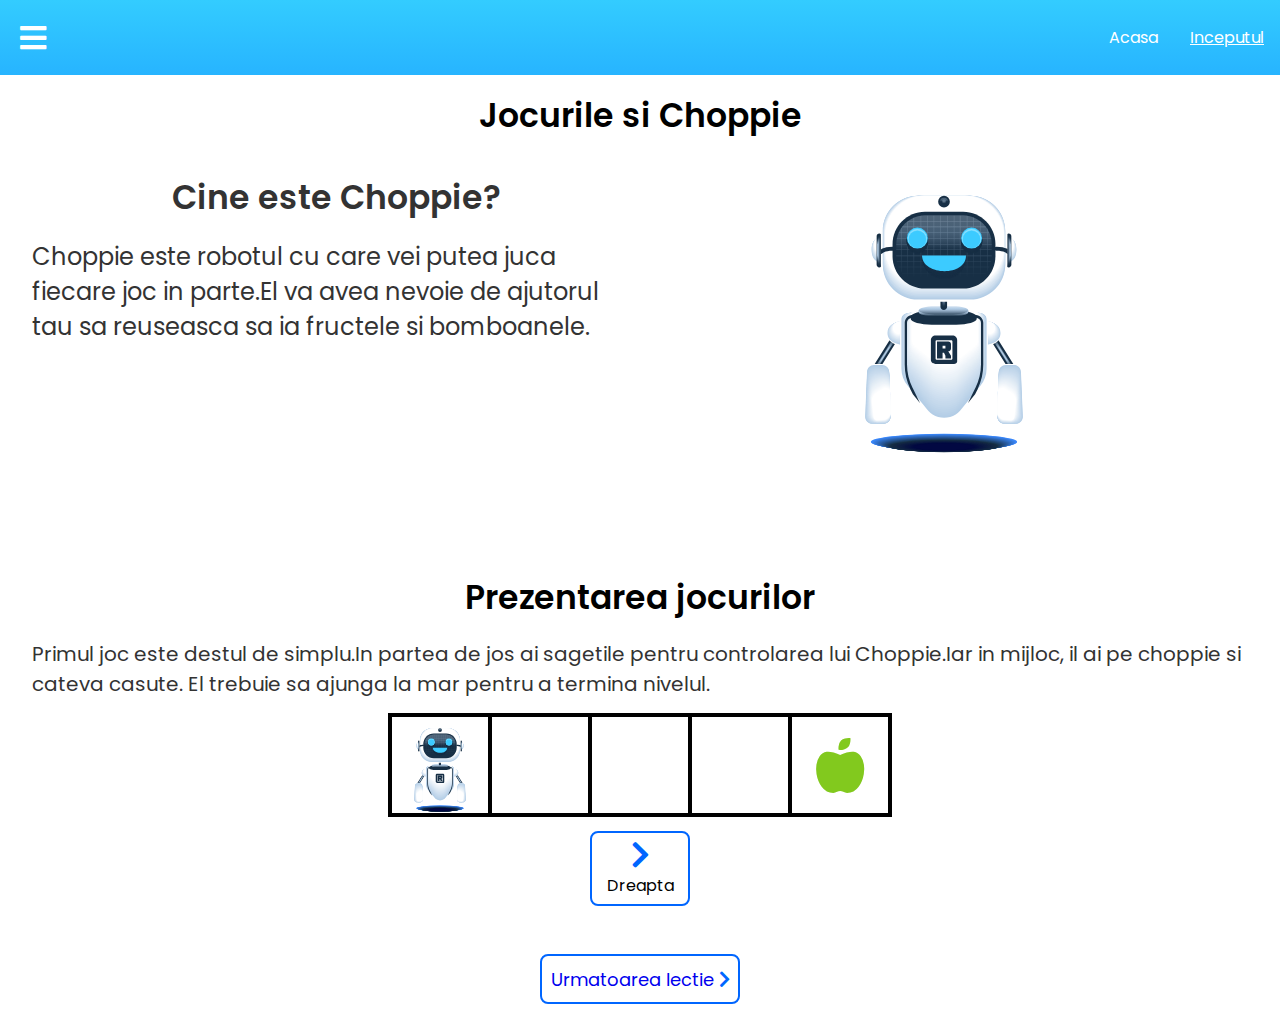
<file: games.html>
<!DOCTYPE html>
<html lang="en">
<head>
    <meta charset="UTF-8">
    <meta http-equiv="X-UA-Compatible" content="IE=edge">
    <meta name="viewport" content="width=device-width, initial-scale=1.0">
    <title>Jocurile si Choppie</title>
    <script src="./scripts/capitols.js" defer></script>
    <script src="./scripts/game.js" defer></script>
    <link rel="stylesheet" href="./styles/header.css">
    <link rel="stylesheet" href="./styles/header.css">
    <link rel="stylesheet" href="./styles/games.css">
    <link rel="stylesheet" href="./styles/capitols.css">
    <link href="https://cdnjs.cloudflare.com/ajax/libs/font-awesome/5.14.0/css/all.min.css" rel="stylesheet">
    
</head>
<body>
    <header>
        <nav>
                <i class="fas fa-bars"></i>
                <li class="list-item"><a href="./index.html">Acasa</a></li>
                <li class="list-item active"><a href="./tutorial.html">Inceputul</a></li>
                
                <!-- <li></li>
                <li></li> -->
            
        </nav>
    </header>

    <main>
        <div class="capitol_container">
            <div class="capitol_bar"></div>
            
            
            <div class="capitols">
                <div class="title">Lectiile</div>
                <ul>
                    <li class="capitol-item active"><a href="games.html">1. Choppie si jocurile.</a></li>
                    <li class="capitol-item"><a href="conditionale.html">2. Structuri decizionale</a></li>
                    <li class="capitol-item"><a href="repetitive.html">3. Structura repetitiva</a></li>
                    
                </ul>
                
            </div>
        </div>
    
        <div class="container">
            <div class="title">Jocurile si Choppie</div>     
            
            <div class="about_choppie">
                <div class="text_content">
                    <div class="title">Cine este Choppie?</div>
                    <div class="text">Choppie este robotul cu care vei putea juca fiecare joc in parte.El va avea nevoie de ajutorul tau sa reuseasca sa ia fructele si bomboanele.</div>
                </div>
                <div class="image">
                    <img src="./img/choppie.svg" alt="choppie image" srcset="">
                </div>
            </div>

            <div class="games">
                <div class="title">Prezentarea jocurilor</div>
                <div class="element">
                    <div class="text_element">Primul joc este destul de simplu.In partea de jos ai sagetile pentru controlarea lui Choppie.Iar in mijloc, il ai pe choppie si cateva casute. El trebuie sa ajunga la mar pentru a termina nivelul.</div>
                </div>

                <div class="first_game">

                    <div class="review"></div>

                    
                        <div class="board first">
                            <img src="./img/choppie.svg" alt="choppie image" srcset="">
                            <div class="cell first"></div>
                            <div class="cell"></div>
                            <div class="cell"></div>
                            <div class="cell"></div>
                            <div class="cell last"><i class="fas fa-apple-alt"></i></div>
                            
                        </div>
    
                  
                    
    
                    <div class="key_container first">
                        <div class="key">
                            <i class="fas fa-chevron-right"></i>
                        </div>
                        <div class="text">Dreapta</div>
                        
                    </div> 

                    <div class="values">

                    </div>


                </div>
                
            </div>

            <div class="next-lesson"><button type="button"><a href="./conditionale.html">Urmatoarea lectie </a><i class="fas fa-chevron-right"></i></button></div>
            
        </div>
    </main>

    
</body>
</html>
</file>
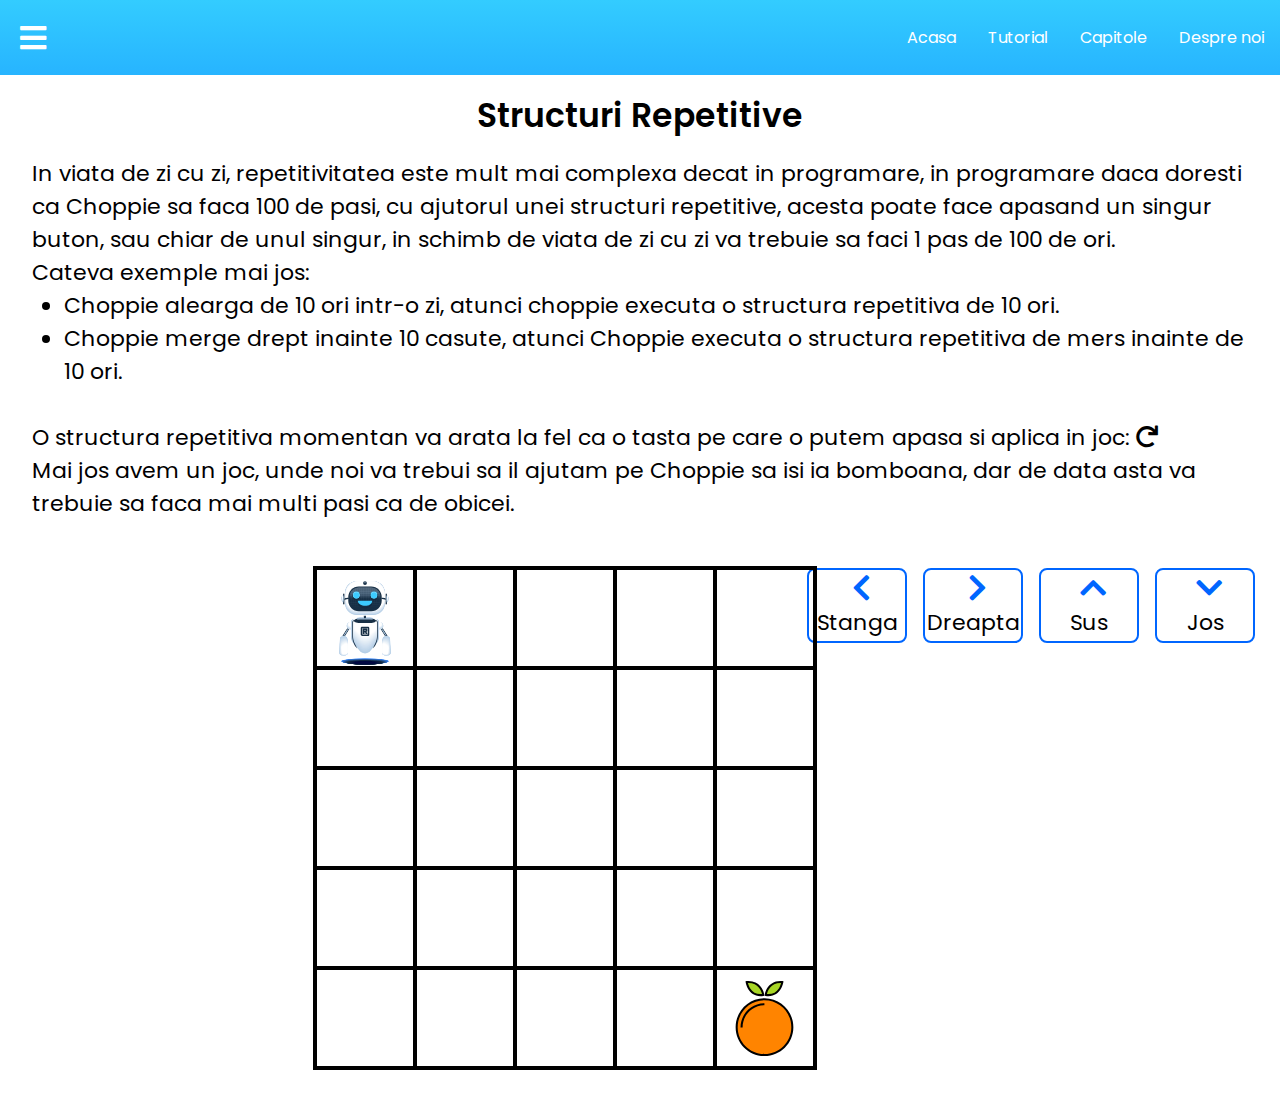
<file: repetitive.html>
<!DOCTYPE html>
<html lang="en">
<head>
    <meta charset="UTF-8">
    <meta http-equiv="X-UA-Compatible" content="IE=edge">
    <meta name="viewport" content="width=device-width, initial-scale=1.0">
    <title>Structuri repetitive</title>
    <script src="./scripts/capitols.js" defer></script>
    <script src="./scripts/repetitive.js" defer></script>
    <link href="https://cdnjs.cloudflare.com/ajax/libs/font-awesome/5.14.0/css/all.min.css" rel="stylesheet">
    <link rel="stylesheet" href="./styles/header.css">
    <link rel="stylesheet" href="./styles/games.css">
    <link rel="stylesheet" href="./styles/capitols.css">
    <link rel="stylesheet" href="./styles/conditionale.css">
    <link rel="stylesheet" href="./styles/repetitive.css">
    
</head>
<body>
    <header>
        <nav>
                <i class="fas fa-bars"></i>
                <li class="list-item"><a href="./index.html">Acasa</a></li>
                <li class="list-item"><a href="./tutorial.html">Tutorial</a></li>
                <li class="list-item">Capitole</li>
                <li class="list-item">Despre noi</li>
                <!-- <li></li>
                <li></li> -->
            
        </nav>
    </header>

    <main>
        <div class="capitol_container">
            <div class="capitol_bar"></div>
            
            
            <div class="capitols">
                <div class="title">Lectiile</div>
                <ul>
                    <li class="capitol-item"><a href="games.html">1. Choppie si jocurile.</a></li>
                    <li class="capitol-item"><a href="conditionale.html">2. Structuri decizionale</a></li>
                    <li class="capitol-item active"><a href="repetitive.html">3. Structura repetitiva</a></li>
                   
                </ul>
                
            </div>
        </div>

        <div class="container">
            <div class="title">Structuri Repetitive</div>

            <div class="text">In viata de zi cu zi, repetitivitatea este mult mai complexa decat in programare, in programare daca doresti ca Choppie sa faca 100 de pasi, cu ajutorul unei structuri repetitive, acesta poate face apasand un singur buton, sau chiar de unul singur, in schimb de viata de zi cu zi va trebuie sa faci 1 pas de 100 de ori.<br>
            Cateva exemple mai jos:<br>
            <li>Choppie alearga de 10 ori intr-o zi, atunci choppie executa o structura repetitiva de 10 ori.</li>
            <li>Choppie merge drept inainte 10 casute, atunci Choppie executa o structura repetitiva de mers inainte de 10 ori.</li><br>
            O structura repetitiva momentan va arata la fel ca o tasta pe care o putem apasa si aplica in joc: <i class="fas fa-redo"></i>
            </div>

            <div class="text">Mai jos avem un joc, unde noi va trebui sa il ajutam pe Choppie sa isi ia bomboana, dar de data asta va trebuie sa faca mai multi pasi ca de obicei.</div>
        
            <div class="games">
                <div class="review"></div>
                <div class="board_total">
                    <div class="row">
                        <img src="./img/choppie.svg" alt="">
                        <div class="cell highlight"></div>
                        <div class="cell"></div>
                        <div class="cell"></div>
                        <div class="cell"></div>
                        <div class="cell"></div>
                    </div>
                    <div class="row">
                        <div class="cell"></div>
                        <div class="cell"></div>
                        <div class="cell"></div>
                        <div class="cell"></div>
                        <div class="cell"></div>
                    </div>
                    <div class="row">
                        <div class="cell"></div>
                        <div class="cell"></div>
                        <div class="cell"></div>
                        <div class="cell"></div>
                        <div class="cell"></div>
                    </div>
                    <div class="row">
                        <div class="cell"></div>
                        <div class="cell"></div>
                        <div class="cell"></div>
                        <div class="cell"></div>
                        <div class="cell"></div>
                    </div>
                    <div class="row">
                        <div class="cell"></div>
                        <div class="cell"></div>
                        <div class="cell"></div>
                        <div class="cell"></div>
                        <div class="cell"><img class="orange" src="./img/orange.svg" alt="orange image" srcset=""></div>
                    </div>
                </div>

                <div class="keys_container">
                    <div class="key_container">
                        <div class="key">
                            <i class="fas fa-chevron-left"></i>
                        </div>
                        <div class="text">Stanga</div>
                    </div>
                    <div class="key_container">
                        <div class="key">
                            <i class="fas fa-chevron-right"></i>
                        </div>
                        <div class="text">Dreapta</div>
                    </div>
                    <div class="key_container">
                        <div class="key">
                            <i class="fas fa-chevron-up"></i>
                        </div>
                        <div class="text">Sus</div>
                    </div>
                    
                    <div class="key_container">
                        <div class="key">
                            <i class="fas fa-chevron-down"></i>
                        </div>
                        <div class="text">Jos</div>
                    </div>

                    <!-- <div class="key_container">
                        <div class="key">
                            <i class="fas fa-redo"></i>
                        </div>
                        <div class="text">Repetitie</div>
                        
                    </div> -->

                    
                </div>

            </div>

            
            </div>
        </div>

       

        
    </main>
</body>
</html>
</file>
<file: styles/header.css>
@import url('https://fonts.googleapis.com/css2?family=Poppins:ital,wght@0,100;0,200;0,300;0,400;0,500;0,600;0,700;0,800;0,900;1,100;1,200;1,300;1,400;1,500;1,600;1,700;1,800;1,900&display=swap');

::-webkit-scrollbar 
{
    width: 12.5px;
}

::-webkit-scrollbar-thumb
{
    background: rgba(0, 0, 0, .9);
    border-radius: 8px;
}

::-webkit-scrollbar-track 
{
    background: rgb(200, 200, 200);
}


header 
{
    width: 100%;
  
}

header nav
{
    width: 100%;
    height: 75px;
    margin: 0 auto;
    display: flex;
    justify-content: flex-end;
    align-items: center;
}


header nav ul 
{
    
}

header nav li 
{
    margin: 0 1rem;
    color: #fff;
    cursor: pointer;
}


header nav li a
{
    color: #fff;
}

header nav li.active a
{
    text-decoration: underline;
}

header nav li::before,
header nav li::after 
{
    content: "";
    
    height: 5px;
    width: 100px;
    background: #000;
}
</file>
<file: styles/games.css>
*,
*::before,
*::after 
{
    box-sizing: border-box;
}

body 
{
    overflow-x: hidden;
    font-family: 'Poppins', sans-serif;
    margin: 0;
    padding: 0;
}

a 
{
    text-decoration: none;
}

li 
{
    list-style: none;
}

header 
{
    background: linear-gradient(to bottom, #33ccff 0%, rgb(39,180,255) 100%);

}

header nav i 
{
    position: absolute;
    left: 20px;
    color: #fff;
    font-size: 30px;
    cursor: pointer;
}

.container 
{
    width: 100%;
    max-width: 118rem;
    margin: 0 2rem;
    height: calc(100vh - 70px);
}

.container .title 
{
    text-align: center;
    font-size: 33px;
    font-weight: 600;
    margin: 1rem 0;
}

.about_choppie 
{
    display: flex;
    justify-content: center;
    align-items: flex-start;
    width: 100%;
    margin: 0 auto;
}


.about_choppie .text_content,
.about_choppie .image
{
    width: 50%;
}

.about_choppie .text_content
{
    font-size: 24px;
    color: #333;
}

.about_choppie .image
{
    display: flex;
    justify-content: center;
  
}

.about_choppie .image img
{
    width: 100%;
    max-width: 400px;
    height: auto;
    float: right;
    transform: translateY(-3rem);
}

.games .element .text_element
{
    font-size: 20px;
    color: #333;
}

.games .board 
{
    position: relative; 
    width: 500px;
    height: 100px;
    display: flex;
    justify-content: center;
    align-items: center;
    margin: 1rem auto;
}



.games .review
{
    font-size: 35px;
    margin: 0 auto;
    width: 100%;
    text-align: center;
}   

.games .board .cell 
{
    width: 100px;
    height: 100px;
    border: 1px solid #000;
    outline: 2px solid #000;
    display: flex;
    justify-content: center;
    align-items: center;
}

.games .board .cell:not(.first):not(.last)
{
    border-top: 2px solid #000;
    border-bottom: 2px solid #000;
}

.games .board .cell.first
{
    border-left: 2px solid #000;
}

.games .board .cell.last
{
    border-right: 2px solid #000;
}

.games .board .cell.first,
.games .board .cell.last 
{
    border-top: 2px solid #000;
    border-bottom: 2px solid #000;
}

.games .board img
{
    width: 100px;
    height: 100px;
    position: absolute;
    left: 0px;
    transform: scale(1.3);
    transition: all 350ms ease-in-out;
}

.games .key_container 
{
    margin: 0 auto;
    border: 2px solid #0066ff;
    border-radius: 8px;
    width: 100px;
    height: 75px;
    display: flex;
    flex-direction: column;
    justify-content: center;
    align-items: center;
    cursor: pointer;
    transition: all 350ms ease-in-out;
}

.games .key_container .key i
{
    font-size: 30px;
    color: #0066ff;
}

.games .board .cell i.fas.fa-apple-alt 
{
    font-size: 55px;
    color: rgb(130,201,30);
}

.games .board .cell i.fas.fa-candy-cane
{
    font-size: 50px;
    color: rgb(190, 12, 131);
} 

.games .board .review 
{
    font-size: 25px;
    margin-left: 50px;
}

.games .key_container:hover 
{
    background: #0066ff;
}

.games .key_container:hover .key i,
.games .key_container:hover .text
{
    color: #fff;
}

.next-lesson 
{
    width: 100%;
    max-width: 100%;
    display: flex;
    justify-content: center;
    margin: 1rem 0;
}

.next-lesson button 
{
    width: 200px;
    height: 50px;
    border: 2px solid #0066ff;
    background: #fff;
    border-radius: 8px;
    color: #000;
    font-family: "Poppins", sans-serif;
    font-size: 18px;
    cursor: pointer;
    transition: all 350ms ease-in-out;
    margin: 2rem 0;
}

.next-lesson button i 
{
    color: #0066ff;
}

.next-lesson button:hover 
{
    background: #0066ff;
    color: #fff;
}

.next-lesson button:hover a 
{
    color: #fff;
}

.next-lesson button:hover i
{
    color: #fff;
}
</file>
<file: styles/capitols.css>
main 
{
    display: flex;

}

.capitols 
{
    height: auto;
    width: 100%;
    max-width: 400px;
    height: 100%;
    background: #0066ff;
    padding: 2rem 0;
    transform: translateX(-100%);
    position: absolute;
    z-index: 3;
    
    transition: all 350ms ease-in-out;
}

.capitols .title 
{
    text-align: center;
    font-size: 30px;
    color: #fff;
    font-weight: 600;
    
}

.capitols ul 
{
    
    
}

.capitols ul li 
{
    margin: 1rem 0;
    text-align: left;
    color: #fff;
    cursor: pointer;
}

.capitols ul li.active 
{
    text-decoration: underline;
}

.capitols ul li a 
{
    color: #fff;
    cursor: pointer;
}

.show 
{
    transform: translateX(0);
    
   
}
</file>
<file: styles/conditionale.css>
.container .text 
{
    font-size: 22px;
    
}

.container .text li 
{
    list-style-type: initial;
    margin-left: 2rem;
}

.games .board .cell .light 
{
    width: 90%;
    height: 90%;
    
    border-radius: 100%;
    background: rgb(194, 31, 31);
}

.games .board .cell .light.green 
{
    background: green;
}

.fail_element 
{
    margin: 2rem auto;
    text-align: center;
    color: rgb(214, 37, 37);
    display: flex;
    justify-content: center;
    align-items: center;
    flex-direction: column;
    font-size: 20px;
    
}

.fail_element .restart 
{
    border: 2px solid #000;
    width: 200px;
    height: 50px;
    display: flex;
    justify-content: center;
    align-items: center;
    margin: 1rem 0 0;
    
}

.next-lesson 
{
    display: none;
    opacity: 0;
}

.next-lesson.show 
{
    display: flex;
    opacity: 1;
    transform: initial;

}
</file>
<file: styles/repetitive.css>
.games 
{
    padding-bottom: 2rem;
    margin-top: 2rem;
}

.container i:first-child
{
    font-size: 26px;
    color: #0066ff;
    margin-left: .5rem;
}

.board_total
{
    
    position: relative; 
    width: 500px;
    height: 500px;
    justify-self: center;
    margin: 1rem auto;
}

.board_total .row 
{
  
    display: flex;
    justify-content: center;
    align-items: center;
}

.board_total .cell 
{

}

.games .board_total .cell 
{
    width: 100px;
    height: 100px;
    border: 1px solid #000;
    outline: 2px solid #000;
    display: flex;
    justify-content: center;
    align-items: center;
}

.games .board_total img
{
    width: 100px;
    height: 100px;
    position: absolute;
    left: 0px;
    transform: scale(1.3);
    transition: all 350ms ease-in-out;
}

.games .key_container 
{
    margin: 0 auto;
    border: 2px solid #0066ff;
    border-radius: 8px;
    width: 100px;
    height: 75px;
    display: flex;
    flex-direction: column;
    justify-content: center;
    align-items: center;
    cursor: pointer;
    transition: all 350ms ease-in-out;
}

.games .key_container .key i
{
    font-size: 30px;
    color: #0066ff;
}

.games .board_total .review 
{
    font-size: 25px;
    margin-left: 50px;
}

.games .key_container:hover 
{
    background: #0066ff;
}

.games .key_container:hover .key i,
.games .key_container:hover .text
{
    color: #fff;
}

.next-lesson 
{
    width: 100%;
    max-width: 100%;
    display: flex;
    justify-content: center;
    margin: 1rem 0;
}

.next-lesson button 
{
    width: 200px;
    height: 50px;
    border: 2px solid #0066ff;
    background: #fff;
    border-radius: 8px;
    color: #000;
    font-family: "Poppins", sans-serif;
    font-size: 18px;
    cursor: pointer;
    transition: all 350ms ease-in-out;
    margin: 2rem 0;
}

.next-lesson button i 
{
    color: #0066ff;
}

.next-lesson button:hover 
{
    background: #0066ff;
    color: #fff;
}

.next-lesson button:hover a 
{
    color: #fff;
}

.next-lesson button:hover i
{
    color: #fff;
} 

.games 
{
    display: flex;
    justify-content: center;
    align-items: center;
}

.games .board_total .cell:not(.first):not(.last)
{
    border-top: 2px solid #000;
    border-bottom: 2px solid #000;
}

.games .board_total .cell.first
{
    border-left: 2px solid #000;
}

.games .board_total .row .cell 
{
    border: 2px solid #000;
}

.games .board_total .cell.last
{
    border-right: 2px solid #000;
}

.games .board_total .cell.first,
.games .board_total .cell.last 
{
    border-top: 2px solid #000;
    border-bottom: 2px solid #000;
}

.games .board_total .row .cell 
{
    display: flex;
    justify-content: center;
    align-items: center;
}

.games .board_total .row:last-child .cell img
{
    width: 75px;
    height: 75px;
    margin: 0 auto;
    position: relative;
    transform: initial;
   

}

.games .keys_container 
{
    width: 100%;
    display: grid;
    grid-template-columns: repeat(5, auto);
    grid-row-gap: 3rem;
    justify-content: center;
    align-self: start;
    margin: 1rem;
}

.games .keys_container .key_container
{
    margin: 0 .5rem;
}

.games .review
{
    align-self: start;
    margin-top: 1rem;
    
}

.games .review,
.games .board, 
.games .keys_container
{
    width: 33%;
}

.games .old_keys 
{
    width: 100%;
    display: flex;
    justify-content: center;
    align-items: center;
}

.games .old_keys i
{
    font-size: 26px;
    color: #0066ff;
    margin-left: .5rem;
}
</file>
